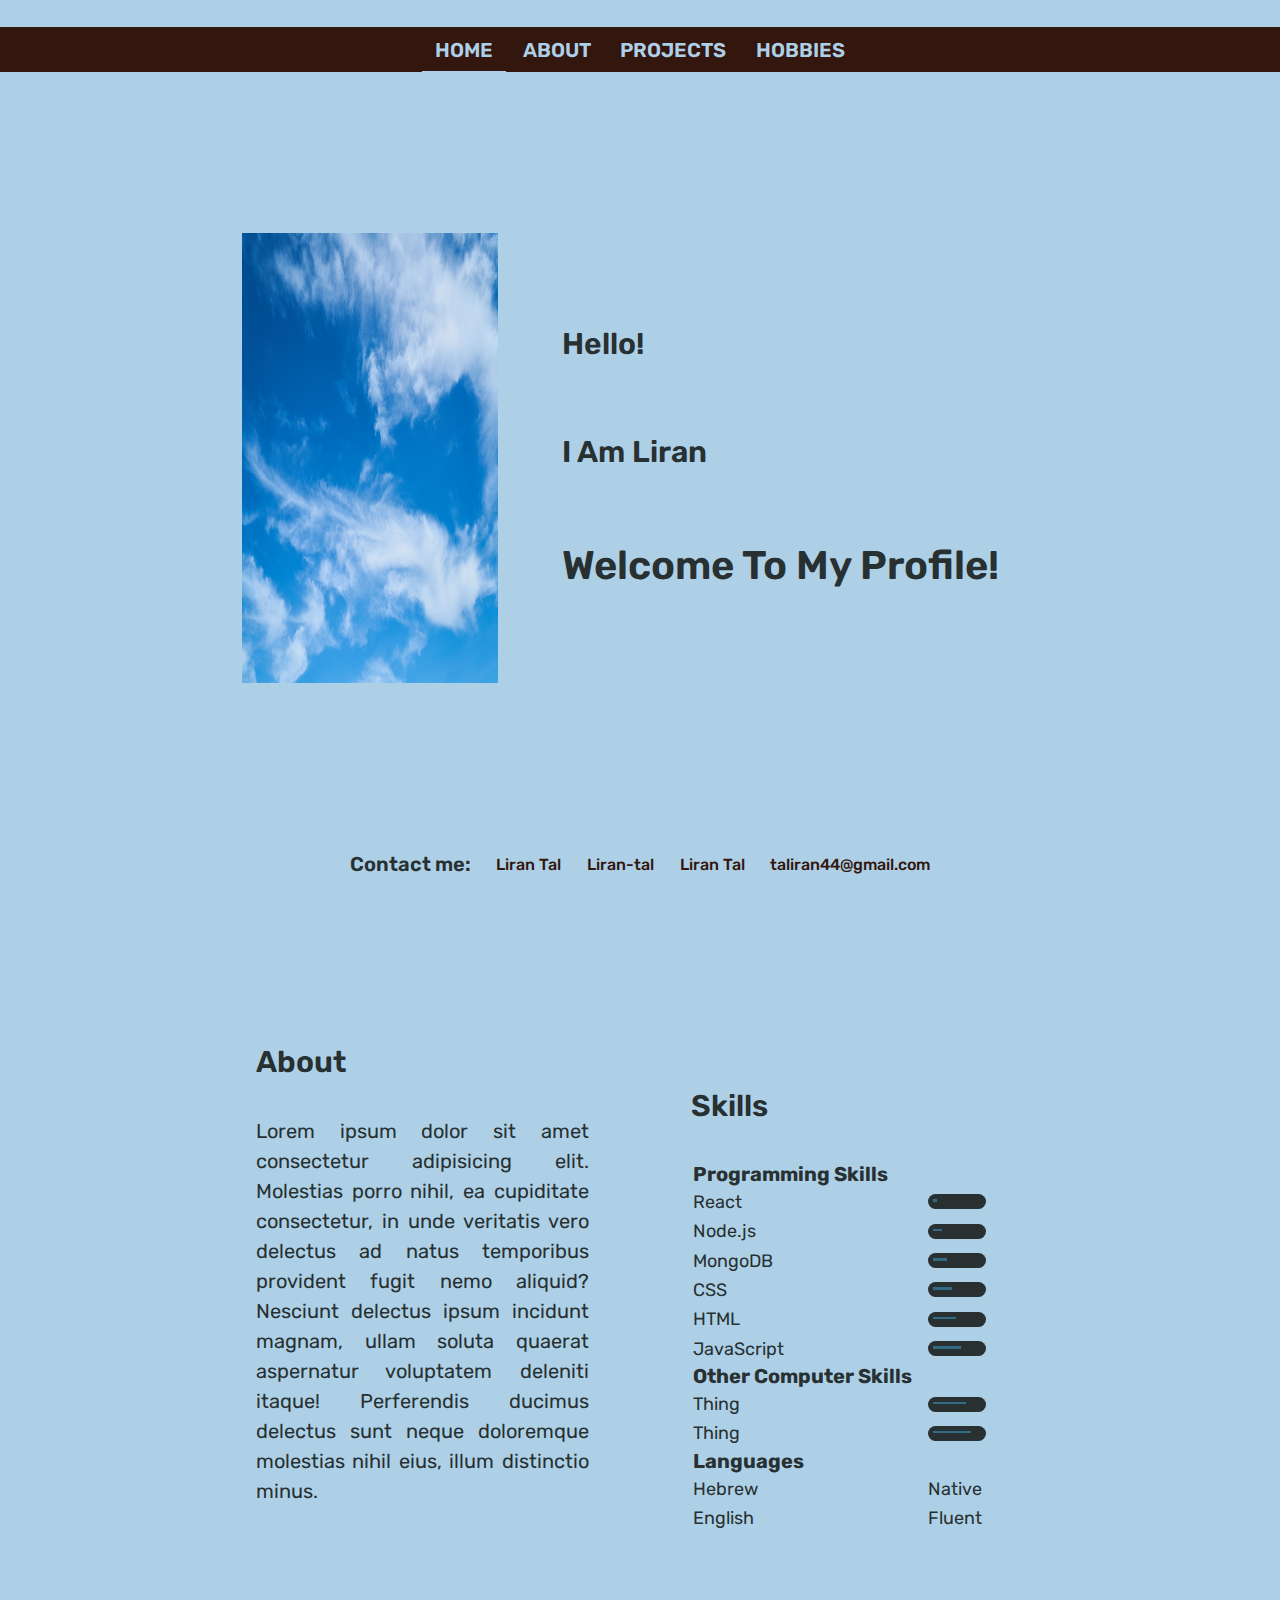
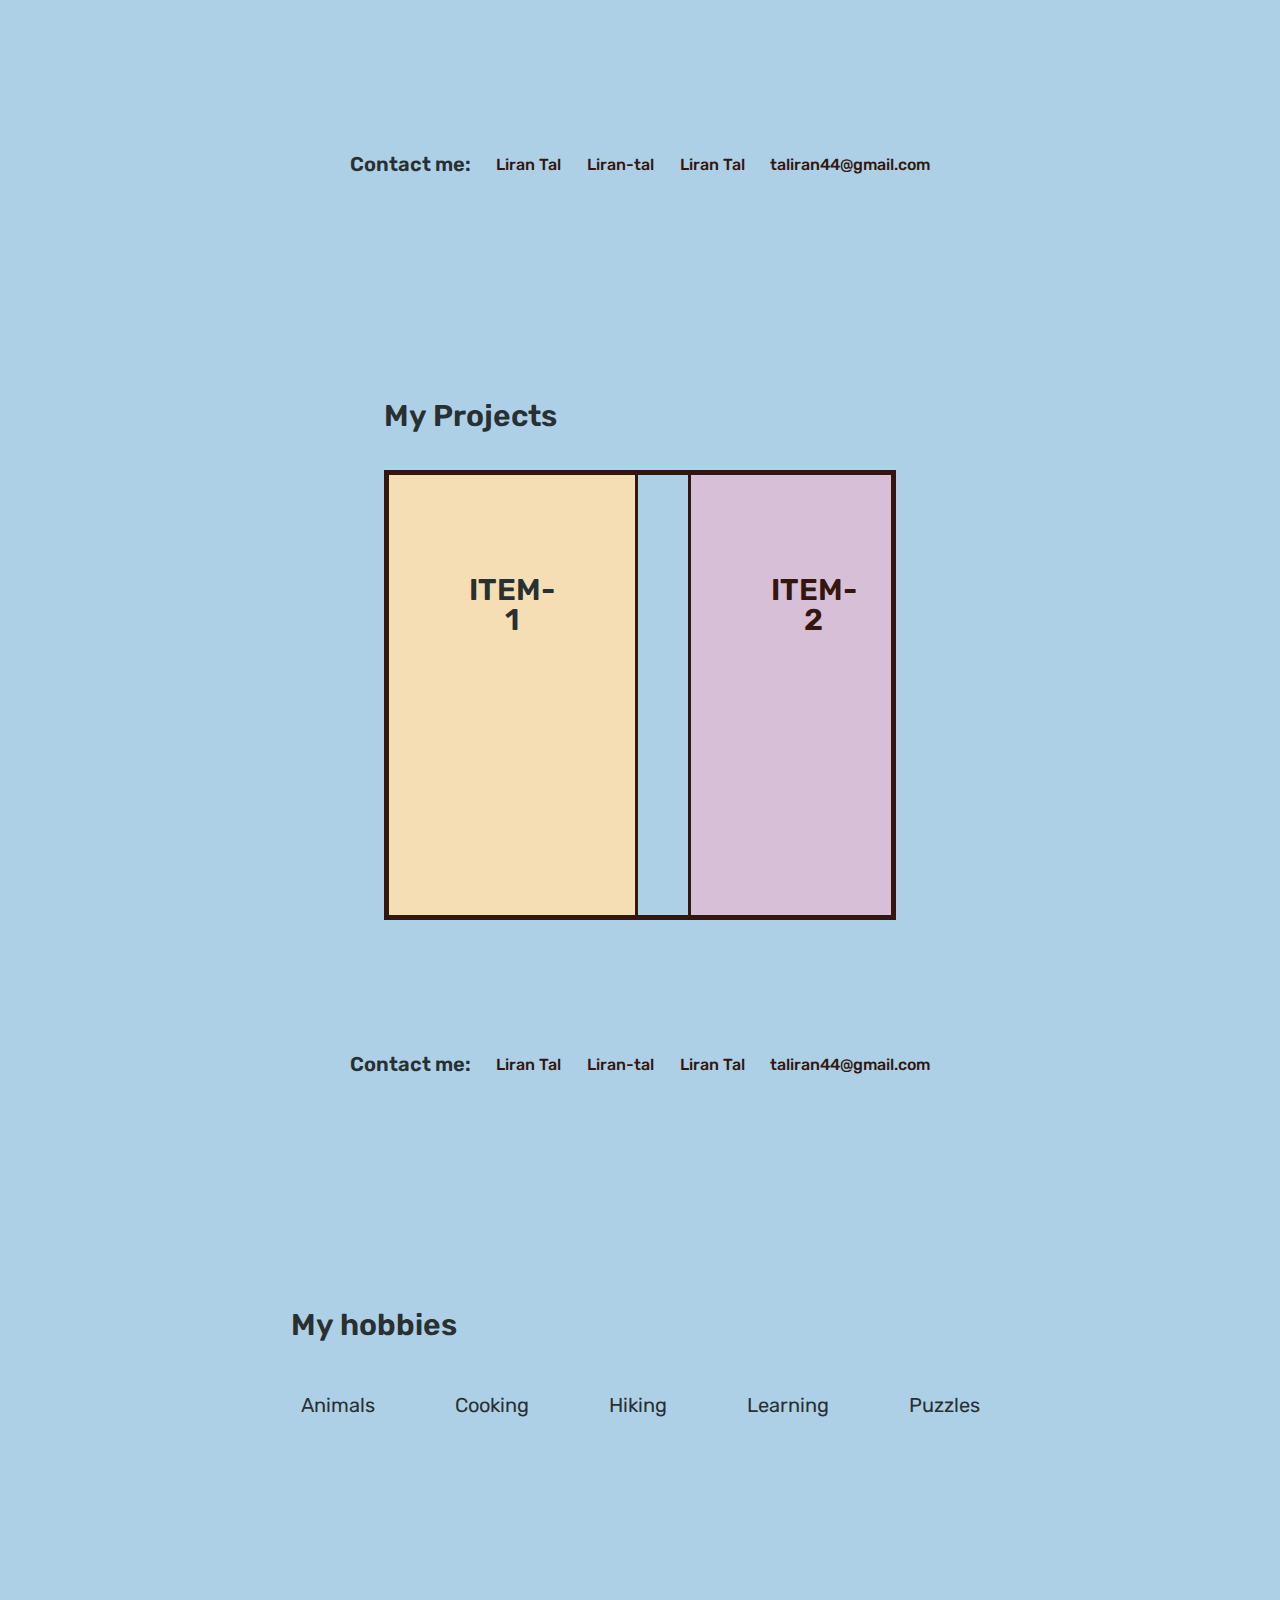
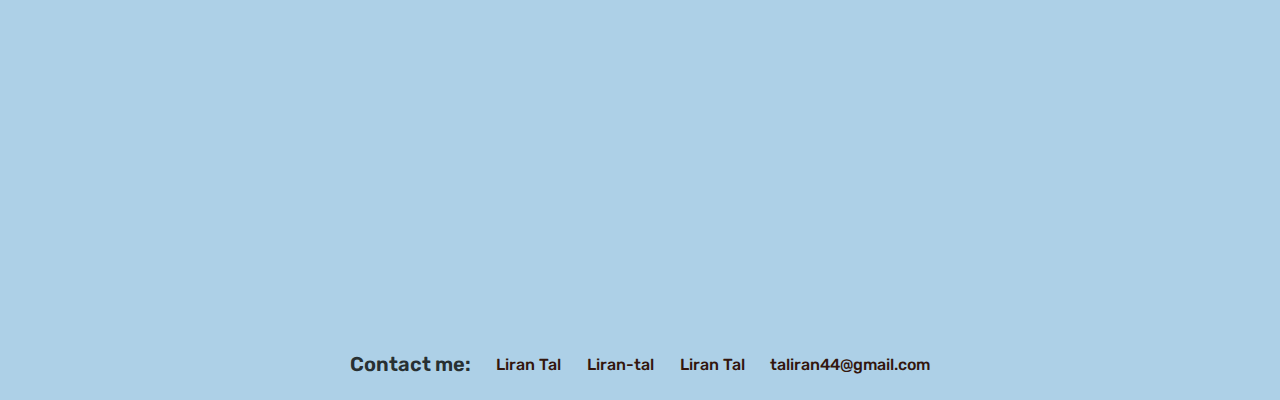
<file: index.html>
<!DOCTYPE html>
<html lang="en">
<head>
    <!-- Meta -->
    <meta charset="UTF-8">
    <meta http-equiv="X-UA-Compatible" content="IE=edge">
    <meta name="viewport" content="width=device-width, initial-scale=1.0">
    <!-- Fonts -->
    <link rel="preconnect" href="https://fonts.googleapis.com">
    <link rel="preconnect" href="https://fonts.gstatic.com" crossorigin>
    <link href="https://fonts.googleapis.com/css2?family=Rubik:wght@300&display=swap" rel="stylesheet">
    <!-- Font awesome -->
    <link rel="stylesheet" href="https://use.fontawesome.com/releases/v5.15.4/css/all.css" integrity="sha384-DyZ88mC6Up2uqS4h/KRgHuoeGwBcD4Ng9SiP4dIRy0EXTlnuz47vAwmeGwVChigm" crossorigin="anonymous">
    <!-- css -->
    <!-- TODO: style colours -->
    <!-- TODO: create animations -->
    <link rel="stylesheet" href="assets/style/global.css">
    <link rel="stylesheet" href="assets/style/section-home.css">
    <link rel="stylesheet" href="assets/style/section-about.css">
    <link rel="stylesheet" href="assets/style/section-projects.css">
    <link rel="stylesheet" href="assets/style/section-hobbies.css">
    <title>Liran Tal</title>
</head>
<body> 
    <div id="home" class="home-section">
        <div class="navbar-container">
            <nav class="home-navbar">
                <a href="#home">HOME</a>
                <a href="#about">ABOUT</a>
                <a href="#projects">PROJECTS</a>
                <a href="#hobbies">HOBBIES</a>
            </nav>
        </div>
        <div class="home-main-container">
            <div class="home-main">
                <figure class="profile-pic">
                    <!-- TODO: insert profile pic -->
                    <img src="assets/imgs/cloud-gc90e4f786_1920.jpg" alt="Profile Picture">
                </figure>
                <div class="home-headlines">
                    <h2>Hello!</h2>
                    <h2> I Am Liran</h2>
                    <h1>Welcome To My Profile!</h1>
                </div>
            </div>
        </div>
            
        <div id="contact-bar" class="contact-bar contact-bar-home">
            <span>Contact me:</span>
            <a href="#"><i class="fab fa-facebook-square"></i> Liran Tal</a>
            <a href="#"><i class="fab fa-github-square"></i> Liran-tal</a>
            <a href="#"><i class="fab fa-linkedin"></i> Liran Tal</a>
            <a href="#"><i class="fas fa-envelope"></i> taliran44@gmail.com</a>
        </div>
    </div>
    <!--  -->
    <!-- ABOUT -->
    <!--  -->
    <section id="about" class="about-section">
        <div class="center-view-container">
            <!-- move bar shows which section is in view and what are the previous / next sections -->            
            <div class="move-bar move-bar-home">
                <div class="sections-up">
                    <a href="#home">
                        <i class="fas fa-chevron-up"></i>
                    </a>
                    <span>
                        HOME
                    </span>
                </div>
                <div class="section-in">
                    <a href="#about">
                        <i class="fas fa-circle"></i>
                    </a>
                    <span>
                        ABOUT
                    </span>
                </div>
                <div class="sections-down">
                    <a href="#projects">
                        <i class="fas fa-chevron-down"></i>
                    </a>
                    <span>
                        PROJECTS
                    </span>
                </div>
            </div>
            <div class="left-side">
                <div class="about-text">
                    <h2 class="about-section-header">About</h2>
                    <p class="about-section-text">Lorem ipsum dolor sit amet consectetur adipisicing elit. Molestias porro
                        nihil, ea cupiditate consectetur, in unde veritatis vero delectus ad natus temporibus provident
                        fugit nemo aliquid? Nesciunt delectus ipsum incidunt magnam, ullam soluta quaerat aspernatur
                        voluptatem deleniti itaque! Perferendis ducimus delectus sunt neque doloremque molestias nihil eius,
                        illum distinctio minus.
                    </p>
                </div>
            </div>
                <div class="skill-list-container">
                <h2 class="skill-list-header">
                    Skills
                </h2>
                <table class="skill-list">
                    <!-- Programming skills -->
                    <th class="skill-list-subheader">
                        Programming Skills
                    </th>
                    <tr>
                        <td class="skill-name">
                            React
                        </td>
                        <td>
                            <div class="skill-bar-container">
                                <span class="skill-bar-progress skill-prog1"></span>
                            </div>
                        </td>
                    </tr>
                    <tr>
                        <td class="skill-name">
                            Node.js
                        </td>
                        <td>
                            <div class="skill-bar-container">
                                <span class="skill-bar-progress skill-prog2"></span>
                            </div>
                        </td>
                    </tr>
                    <tr>
                        <td class="skill-name">
                            MongoDB
                        </td>
                        <td>
                            <div class="skill-bar-container">
                                <span class="skill-bar-progress skill-prog3"></span>
                            </div>
                        </td>
                    </tr>
                    <tr>
                        <td class="skill-name">
                            CSS
                        </td>
                        <td>
                            <div class="skill-bar-container">
                                <span class="skill-bar-progress skill-prog4"></span>
                            </div>
                        </td>
                    </tr>
                    <tr>
                        <td class="skill-name">
                            HTML
                        </td>
                        <td>
                            <div class="skill-bar-container">
                                <span class="skill-bar-progress skill-prog5"></span>
                            </div>
                        </td>
                    </tr>
                    <tr>
                        <td class="skill-name">
                            JavaScript
                        </td>
                        <td>
                            <div class="skill-bar-container">
                                <span class="skill-bar-progress skill-prog6"></span>
                            </div>
                        </td>
                    </tr>
                    <!-- Other computer skills -->
                    <th class="skill-list-subheader">
                        Other Computer Skills
                    </th>
                    <tr>
                        <td class="skill-name">
                            Thing
                        </td>
                        <td>
                            <div class="skill-bar-container">
                                <span class="skill-bar-progress skill-prog7"></span>
                            </div>
                        </td>
                    </tr>
                    <tr>
                        <td class="skill-name">
                            Thing
                        </td>
                        <td>
                            <div class="skill-bar-container">
                                <span class="skill-bar-progress skill-prog8"></span>
                            </div>
                        </td>
                    </tr>
                    <!-- Languages -->
                    <th class="skill-list-subheader">
                        Languages
                    </th>
                    <tr>
                        <td class="skill-name">
                            Hebrew
                        </td>
                        <td>
                            Native
                        </td>
                    <tr>
                        <td class="skill-name">
                            English
                        </td>
                        <td>
                            Fluent
                        </td>
                    </tr>
                </table>
            </div>
        </div>
        <div id="contact-bar" class="contact-bar  contact-bar-about">
            <span>Contact me:</span>
            <a href="#">
                <i class="fab fa-facebook-square"></i> 
                Liran Tal
            </a>
            <a href="#">
                <i class="fab fa-github-square"></i> 
                Liran-tal
            </a>
            <a href="#">
                <i class="fab fa-linkedin"></i> 
                Liran Tal
            </a>
            <a href="#">
                <i class="fas fa-envelope"></i> 
                taliran44@gmail.com
            </a>
        </div>
    </section>
        <!--  -->
    <!-- PROJECTS -->
    <!--  -->
    <section id="projects" class="projects-section">
        <div class="move-bar move-bar-projects">
            <div class="sections-up">
                <a href="#about">
                    <i class="fas fa-chevron-up"></i>
                </a>
                <span>
                    ABOUT
                </span>
            </div>
            <div class="section-in">
                <a href="#projects">
                    <i class="fas fa-circle"></i>
                </a>
                <span>
                    PROJECTS
                </span>
            </div>
            <div class="sections-down">
                <a href="#hobbies">
                    <i class="fas fa-chevron-down"></i>
                </a>
                <span>
                    HOBBIES
                </span>
            </div>
        </div>
        <div class="projects-container">
            <H2 class="projects-gallery-header">My Projects</H2>
            <div class="projects-gallery-container">
                <a href="https://www.youtube.com/watch?v=DLzxrzFCyOs&ab_channel=AllKindsOfStuff" class="projects project1">ITEM-1</a>
                <a href="" class="projects project2">ITEM-2</a>
                <a href="" class="projects project3">ITEM-3</a>
                <a href="" class="projects project4">ITEM-4</a>
                <a href="" class="projects project5">ITEM-5</a>
                <a href="" class="projects project6">ITEM-6</a>
                <a href="" class="projects project7">ITEM-7</a>
                <a href="" class="projects project8">ITEM-8</a>
            </div>
        </div>
        <div id="contact-bar" class="contact-bar contact-bar-projects">
            <span>Contact me:</span>
            <a href="#"><i class="fab fa-facebook-square"></i> Liran Tal</a>
            <a href="#"><i class="fab fa-github-square"></i> Liran-tal</a>
            <a href="#"><i class="fab fa-linkedin"></i> Liran Tal</a>
            <a href="#"><i class="fas fa-envelope"></i> taliran44@gmail.com</a>
        </div>
    </section>
    <!--  -->
    <!-- HOBBIES -->
    <!--  -->
    <section id="hobbies" class="hobbies-section">
        <div class="hobbies-gallery-container">
            <div class="move-bar move-bar-hobbies">
                <div class="sections-up">
                    <a href="#projects">
                        <i class="fas fa-chevron-up"></i>
                    </a>
                    <span>
                        PROJECTS
                    </span>
                </div>
                <div class="section-in">
                    <a href="#hobbies">
                        <i class="fas fa-circle"></i>
                    </a>
                    <span>
                        HOBBIES
                    </span>
                </div>
                <div class="sections-down">
                    <a href="#home">
                        <i class="fas fa-chevron-down"></i>
                    </a>
                    <span>
                        HOME
                    </span>
                </div>
            </div>
            <h2 class="hobbies-headline">My hobbies</h2>
            <div class="icons-container">
                <div class="hobbie-icon pet">
                    <i class="fas fa-paw"></i>
                    <p>
                        Animals
                    </p>
                </div>   
                <div class="hobbie-icon cook">
                    <i class="fas fa-mortar-pestle"></i>
                    <p>
                        Cooking
                    </p>
                </div>   
                <div class="hobbie-icon hike">
                    <i class="fas fa-hiking"></i>
                    <p>
                        Hiking
                    </p>
                </div>
                <div class="hobbie-icon learn">
                    <i class="fas fa-book"></i>
                    <p>
                        Learning
                    </p>
                </div>   
                <div class="hobbie-icon puzzle">
                    <i class="fas fa-puzzle-piece"></i>
                    <p>
                        Puzzles
                    </p>
                </div>   
            </div>
        </div>
        <div id="contact-bar" class="contact-bar  contact-bar-hobbies">
            <span>Contact me:</span>
            <a href="#"><i class="fab fa-facebook-square"></i> Liran Tal</a>
            <a href="#"><i class="fab fa-github-square"></i> Liran-tal</a>
            <a href="#"><i class="fab fa-linkedin"></i> Liran Tal</a>
            <a href="#"><i class="fas fa-envelope"></i> taliran44@gmail.com</a>
        </div>
    </section>
</body>
</html>

<!-- 
    <i class="fas fa-bars"></i>
    <i class="fas fa-times"></i> 
    <i class="far fa-address-card"></i>
-->
</file>
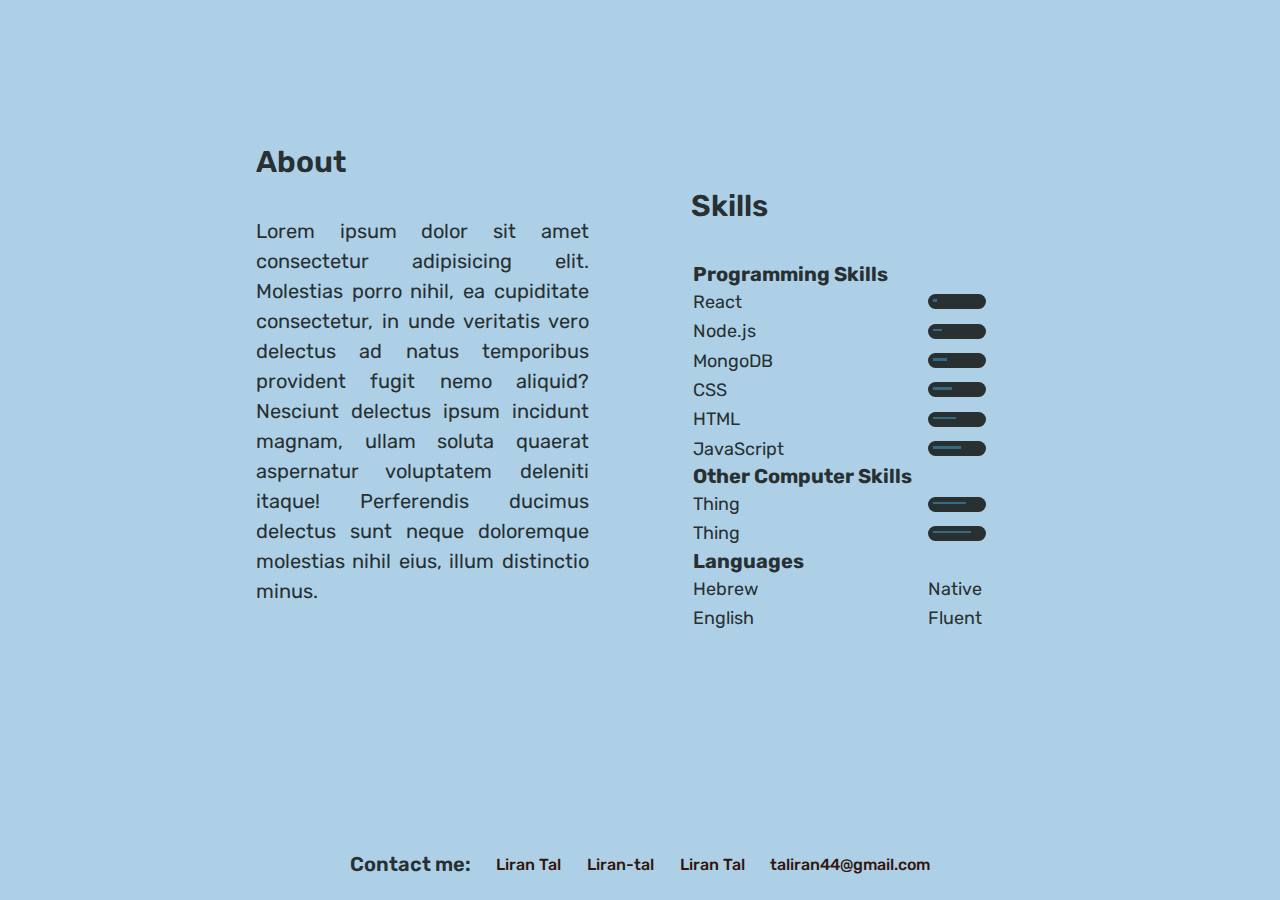
<file: about.html>
<!DOCTYPE html>
<html lang="en">

<head>
    <!-- Meta -->
    <meta charset="UTF-8">
    <meta http-equiv="X-UA-Compatible" content="IE=edge">
    <meta name="viewport" content="width=device-width, initial-scale=1.0">
    <!-- Fonts -->
    <link rel="preconnect" href="https://fonts.googleapis.com">
    <link rel="preconnect" href="https://fonts.gstatic.com" crossorigin>
    <link href="https://fonts.googleapis.com/css2?family=Rubik:wght@300&display=swap" rel="stylesheet">
    <!-- Font awesome -->
    <link rel="stylesheet" href="https://use.fontawesome.com/releases/v5.15.4/css/all.css"
        integrity="sha384-DyZ88mC6Up2uqS4h/KRgHuoeGwBcD4Ng9SiP4dIRy0EXTlnuz47vAwmeGwVChigm" crossorigin="anonymous">
    <!-- css -->
    <!-- TODO: style colours -->
    <!-- TODO: create animations -->
    <link rel="stylesheet" href="assets/style/global.css">
    <link rel="stylesheet" href="assets/style/section-home.css">
    <link rel="stylesheet" href="assets/style/section-about.css">
    <title>Liran Tal</title>
</head>

<body>
    <section id="about" class="about-section">
        <div class="center-view-container">
            <div class="move-bar move-bar-about">
                <div class="sections-up">
                    <a href="#home">
                        <i class="fas fa-chevron-up"></i>
                    </a>
                    <span>
                        HOME
                    </span>
                </div>
                <div class="section-in">
                    <span>
                        <i class="fas fa-circle"></i>
                    </span>
                    <span>
                        NAVIGATE
                    </span>
                </div>
                <div class="sections-down">
                    <a href="#projects">
                        <i class="fas fa-chevron-down"></i>
                    </a>
                    <span>
                        PROJECTS
                    </span>
                </div>
            </div>
            <div class="left-side">
                <div class="about-text">
                    <h2 class="about-section-header">About</h2>
                    <p class="about-section-text">Lorem ipsum dolor sit amet consectetur adipisicing elit. Molestias porro
                        nihil, ea cupiditate consectetur, in unde veritatis vero delectus ad natus temporibus provident
                        fugit nemo aliquid? Nesciunt delectus ipsum incidunt magnam, ullam soluta quaerat aspernatur
                        voluptatem deleniti itaque! Perferendis ducimus delectus sunt neque doloremque molestias nihil eius,
                        illum distinctio minus.
                    </p>
                </div>
            </div>
                <div class="skill-list-container">
                <h2 class="skill-list-header">
                    Skills
                </h2>
                <table class="skill-list">
                    <!-- Programming skills -->
                    <th class="skill-list-subheader">
                        Programming Skills
                    </th>
                    <tr>
                        <td class="skill-name">
                            React
                        </td>
                        <td>
                            <div class="skill-bar-container">
                                <span class="skill-bar-progress skill-prog1"></span>
                            </div>
                        </td>
                    </tr>
                    <tr>
                        <td class="skill-name">
                            Node.js
                        </td>
                        <td>
                            <div class="skill-bar-container">
                                <span class="skill-bar-progress skill-prog2"></span>
                            </div>
                        </td>
                    </tr>
                    <tr>
                        <td class="skill-name">
                            MongoDB
                        </td>
                        <td>
                            <div class="skill-bar-container">
                                <span class="skill-bar-progress skill-prog3"></span>
                            </div>
                        </td>
                    </tr>
                    <tr>
                        <td class="skill-name">
                            CSS
                        </td>
                        <td>
                            <div class="skill-bar-container">
                                <span class="skill-bar-progress skill-prog4"></span>
                            </div>
                        </td>
                    </tr>
                    <tr>
                        <td class="skill-name">
                            HTML
                        </td>
                        <td>
                            <div class="skill-bar-container">
                                <span class="skill-bar-progress skill-prog5"></span>
                            </div>
                        </td>
                    </tr>
                    <tr>
                        <td class="skill-name">
                            JavaScript
                        </td>
                        <td>
                            <div class="skill-bar-container">
                                <span class="skill-bar-progress skill-prog6"></span>
                            </div>
                        </td>
                    </tr>
                    <!-- Other computer skills -->
                    <th class="skill-list-subheader">
                        Other Computer Skills
                    </th>
                    <tr>
                        <td class="skill-name">
                            Thing
                        </td>
                        <td>
                            <div class="skill-bar-container">
                                <span class="skill-bar-progress skill-prog7"></span>
                            </div>
                        </td>
                    </tr>
                    <tr>
                        <td class="skill-name">
                            Thing
                        </td>
                        <td>
                            <div class="skill-bar-container">
                                <span class="skill-bar-progress skill-prog8"></span>
                            </div>
                        </td>
                    </tr>
                    <!-- Languages -->
                    <th class="skill-list-subheader">
                        Languages
                    </th>
                    <tr>
                        <td class="skill-name">
                            Hebrew
                        </td>
                        <td>
                            Native
                        </td>
                    <tr>
                        <td class="skill-name">
                            English
                        </td>
                        <td>
                            Fluent
                        </td>
                    </tr>
                </table>
            </div>
        </div>
        <div id="contact-bar" class="contact-bar contact-bar-about">
            <span>Contact me:</span>
            <a href="#">
                <i class="fab fa-facebook-square"></i> 
                Liran Tal
            </a>
            <a href="#">
                <i class="fab fa-github-square"></i> 
                Liran-tal
            </a>
            <a href="#">
                <i class="fab fa-linkedin"></i> 
                Liran Tal
            </a>
            <a href="#">
                <i class="fas fa-envelope"></i> 
                taliran44@gmail.com
            </a>
        </div>
    </section>
</body>
</file>
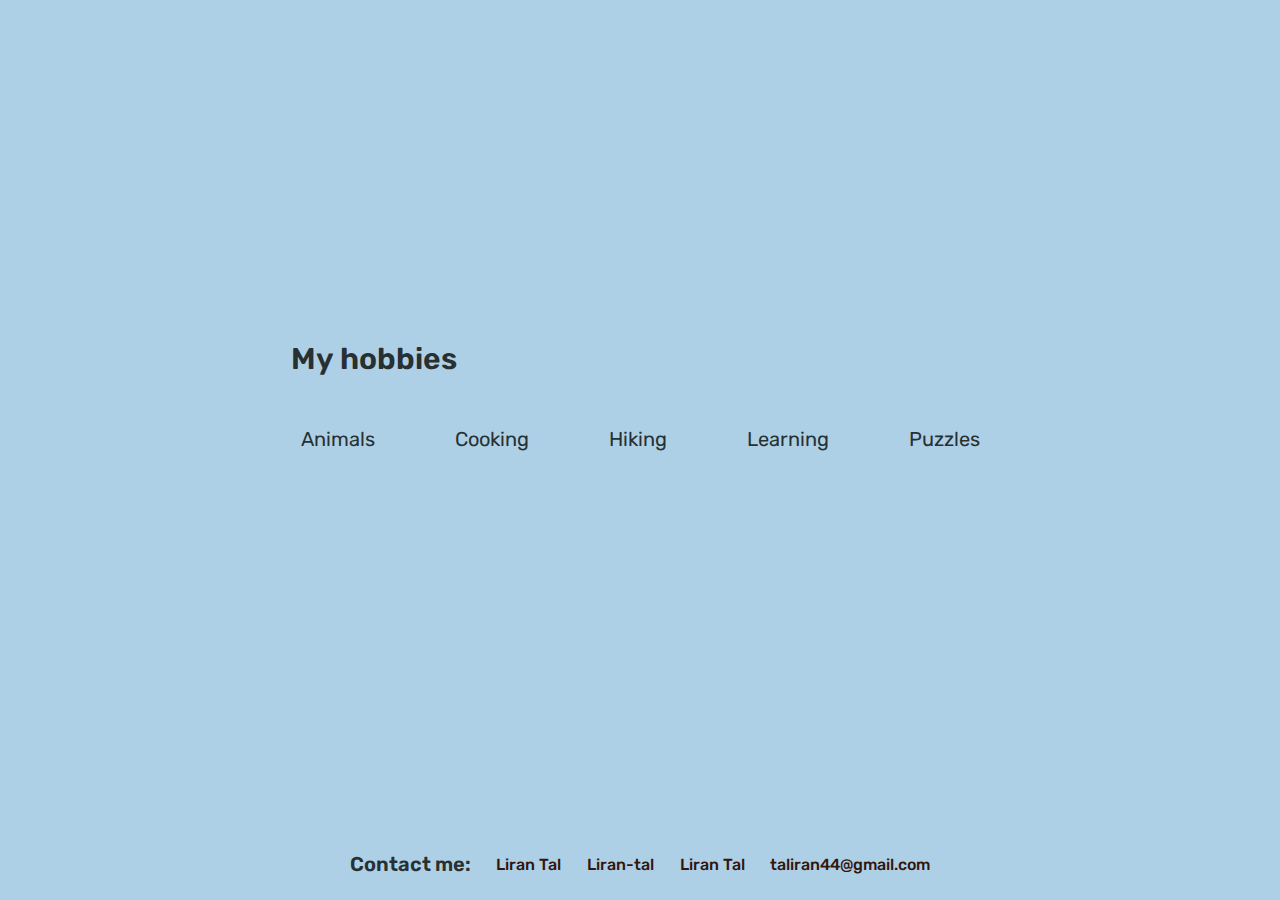
<file: hobbies.html>
<!DOCTYPE html>
<html lang="en">
<head>
    <!-- Meta -->
    <meta charset="UTF-8">
    <meta http-equiv="X-UA-Compatible" content="IE=edge">
    <meta name="viewport" content="width=device-width, initial-scale=1.0">
    <!-- Fonts -->
    <link rel="preconnect" href="https://fonts.googleapis.com">
    <link rel="preconnect" href="https://fonts.gstatic.com" crossorigin>
    <link href="https://fonts.googleapis.com/css2?family=Rubik:wght@300&display=swap" rel="stylesheet">
    <!-- Font awesome -->
    <link rel="stylesheet" href="https://use.fontawesome.com/releases/v5.15.4/css/all.css" integrity="sha384-DyZ88mC6Up2uqS4h/KRgHuoeGwBcD4Ng9SiP4dIRy0EXTlnuz47vAwmeGwVChigm" crossorigin="anonymous">
    <!-- css -->
    <!-- TODO: style colours -->
    <!-- TODO: create animations -->
    <link rel="stylesheet" href="assets/style/global.css">
    <link rel="stylesheet" href="assets/style/section-home.css">
    <link rel="stylesheet" href="assets/style/section-about.css">
    <link rel="stylesheet" href="assets/style/section-hobbies.css">
    <title>Liran Tal</title>
</head>
<body>
    <!--  -->
    <!-- HOBBIES -->
    <!--  -->
    <section id="hobbies" class="hobbies-section">
        <div class="arrow-up">
            <a href="#home"><i class="fas fa-chevron-up"></i></a>
        </div>
        <div class="hobbies-gallery-container">
            <div class="move-bar move-bar-home">
                <div class="sections-up">
                    <a href="#projects">
                        <i class="fas fa-chevron-up"></i>
                    </a>
                    <span>
                        PROJECTS
                    </span>
                </div>
                <div class="section-in">
                    <a href="#">
                        <i class="fas fa-circle"></i>
                    </a>
                    <span>
                        HOBBIES
                    </span>
                </div>
                <div class="sections-down">
                    <a href="#">
                        <i class="fas fa-chevron-down"></i>
                    </a>
                    <span>
                        
                    </span>
                </div>
            </div>
            <h2 class="hobbies-headline">My hobbies</h2>
            <div class="icons-container">
                <div class="hobbie-icon pet">
                    <i class="fas fa-paw"></i>
                    <p>
                        Animals
                    </p>
                </div>   
                <div class="hobbie-icon cook">
                    <i class="fas fa-mortar-pestle"></i>
                    <p>
                        Cooking
                    </p>
                </div>   
                <div class="hobbie-icon hike">
                    <i class="fas fa-hiking"></i>
                    <p>
                        Hiking
                    </p>
                </div>
                <div class="hobbie-icon learn">
                    <i class="fas fa-book"></i>
                    <p>
                        Learning
                    </p>
                </div>   
                <div class="hobbie-icon puzzle">
                    <i class="fas fa-puzzle-piece"></i>
                    <p>
                        Puzzles
                    </p>
                </div>   
            </div>
        </div>
        <div id="contact-bar" class="contact-bar  contact-bar-hobbies">
            <span>Contact me:</span>
            <a href="#"><i class="fab fa-facebook-square"></i> Liran Tal</a>
            <a href="#"><i class="fab fa-github-square"></i> Liran-tal</a>
            <a href="#"><i class="fab fa-linkedin"></i> Liran Tal</a>
            <a href="#"><i class="fas fa-envelope"></i> taliran44@gmail.com</a>
        </div>
    </section>
</body>
</html>
</file>
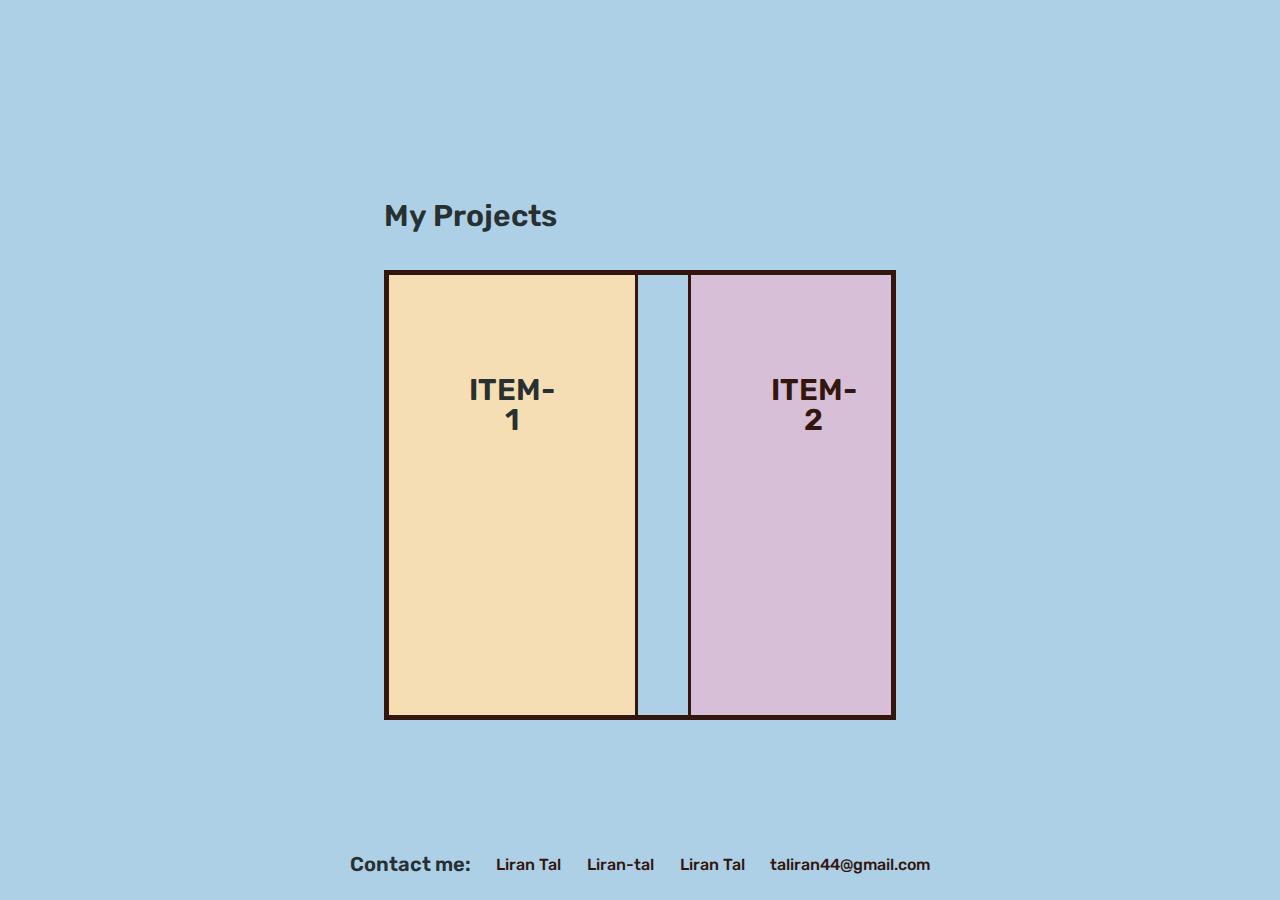
<file: projects.html>
<!DOCTYPE html>
<html lang="en">
<head>
    <!-- Meta -->
    <meta charset="UTF-8">
    <meta http-equiv="X-UA-Compatible" content="IE=edge">
    <meta name="viewport" content="width=device-width, initial-scale=1.0">
    <!-- Fonts -->
    <link rel="preconnect" href="https://fonts.googleapis.com">
    <link rel="preconnect" href="https://fonts.gstatic.com" crossorigin>
    <link href="https://fonts.googleapis.com/css2?family=Rubik:wght@300&display=swap" rel="stylesheet">
    <!-- Font awesome -->
    <link rel="stylesheet" href="https://use.fontawesome.com/releases/v5.15.4/css/all.css" integrity="sha384-DyZ88mC6Up2uqS4h/KRgHuoeGwBcD4Ng9SiP4dIRy0EXTlnuz47vAwmeGwVChigm" crossorigin="anonymous">
    <!-- css -->
    <!-- TODO: style colours -->
    <!-- TODO: create animations -->
    <link rel="stylesheet" href="assets/style/global.css">
    <link rel="stylesheet" href="assets/style/section-home.css">
    <link rel="stylesheet" href="assets/style/section-about.css">
    <link rel="stylesheet" href="assets/style/section-projects.css">
    <title>Liran Tal</title>
</head>
<body>
    <!--  -->
    <!-- PROJECTS -->
    <!--  -->
    <section id="projects" class="projects-section">
        <div class="move-bar move-bar-projects">
            <div class="sections-up">
                <a href="#about">
                    <i class="fas fa-chevron-up"></i>
                </a>
                <span>
                    ABOUT
                </span>
            </div>
            <div class="section-in">
                <a href="#projects">
                    <i class="fas fa-circle"></i>
                </a>
                <span>
                    PROJECTS
                </span>
            </div>
            <div class="sections-down">
                <a href="#hobbies">
                    <i class="fas fa-chevron-down"></i>
                </a>
                <span>
                    HOBBIES
                </span>
            </div>
        </div>
        <div class="projects-container">
            <H2 class="projects-gallery-header">My Projects</H2>
            <div class="projects-gallery-container">
                <a href="https://www.youtube.com/watch?v=DLzxrzFCyOs&ab_channel=AllKindsOfStuff" class="projects project1">ITEM-1</a>
                <a href="" class="projects project2">ITEM-2</a>
                <a href="" class="projects project3">ITEM-3</a>
                <a href="" class="projects project4">ITEM-4</a>
                <a href="" class="projects project5">ITEM-5</a>
                <a href="" class="projects project6">ITEM-6</a>
                <a href="" class="projects project7">ITEM-7</a>
                <a href="" class="projects project8">ITEM-8</a>
            </div>
        </div>
        <div id="contact-bar" class="contact-bar contact-bar-projects">
            <span>Contact me:</span>
            <a href="#"><i class="fab fa-facebook-square"></i> Liran Tal</a>
            <a href="#"><i class="fab fa-github-square"></i> Liran-tal</a>
            <a href="#"><i class="fab fa-linkedin"></i> Liran Tal</a>
            <a href="#"><i class="fas fa-envelope"></i> taliran44@gmail.com</a>
        </div>
    </section>
</body>
</file>
<file: assets/style/global.css>
*{
    box-sizing: border-box;
    margin: 0rem;
    padding: 0rem;
}

html{
    overflow-x: hidden;
    font-family: 'Rubik', sans-serif;
    font-size: 10px;
    /* Colour pallete */
    --mist: rgb(173, 208, 231);
    --stone: #336B86;
    --shadow: #283032;
    --foliage: #33160d;
    /* fonts */
    color: var(--shadow);
}
@media (min-width: 800px) {
    html{
        /* scroll */
        scroll-snap-type: y mandatory;  
    }
}

a{
    text-decoration: none;
    color: var(--foliage);
}
a:visited{
    color: var(--foliage);
}
.fa-chevron-up, .fa-chevron-down{
    padding-left: 1.3px;
}

/*  */
/* movment div */
/*  */
.move-bar{
    position: absolute;
    top: 50vh;
    transform: translateY(-50%);
    left: 1vw;
}
.move-bar a, .move-bar span{
    text-align: left;
    font-size: 2rem;
    padding: 1vh 0.3vw;
}
.move-bar a{
    margin-right: 2px;
}
.move-bar span{
    color: transparent;
    cursor: default;
}

.move-bar a:hover + span{
       color: var(--stone);
}

/*  */
/* contact */
/*  */

.contact-bar{
    width: 100vw;
    height: 3rem;
    display: flex;
    flex-flow: row wrap;
    justify-content: center;
    align-items: center;
    text-align: center;
    font-size: 2rem;
    font-weight: 600;
}
.contact-bar a, .contact-bar span{
    padding: 1vh 1vw;
}

.contact-bar a{
    text-align: center;
    font-size: 1.6rem;
    font-weight: 500;
    /* color: var(--mist); */
}

/*  */
/* headers */
/*  */

h1, h2{
    padding: 4vh 0vw;
}
h1{
    font-size: 4rem;
    font-weight: 600;
}
h2{
    font-size: 3rem;
    font-weight: 600;
}


@media (max-width: 560px) {
    .move-bar{
        display: none;
    }

    .contact-bar{
        margin-top: 2vh;
        position: sticky;
        background-color: var(--mist);
    }
    .contact-bar a{
        font-size: 0;
    }
    .contact-bar i{
        font-size: 1.6rem;
    }
}
</file>
<file: assets/style/section-home.css>
.home-section{
    position: relative;
    scroll-snap-align: start;
    min-width: 100vw;
    min-height: 100vh;
    padding: 3vh 0vw;
    background-color: var(--mist);
    display: flex;
    flex-direction: column;
    justify-content: space-between;
    align-items: center;
    overflow-x: hidden;
}
/*  */
/* navbar */
/*  */
.navbar-container{
    width: 100vw;
    height: 4.5rem;
    display: flex;
    flex-flow: row wrap;
    justify-content: space-around;
    align-items: center;
    background-color: var(--foliage);
}
.home-navbar{
    text-align: center;
    font-size: 2rem;
    font-weight: 600;
}
.home-navbar a{
    padding: 1vh 1vw;
    color: var(--mist);
}
.home-navbar a[href="#home"]{
    border-bottom: 0.4vh solid var(--mist);
}
/*  */
/* main section */
/*  */
.home-main-container{
    width: 100vw;
    display: flex;
    flex-flow: row wrap-reverse;
    justify-content: space-evenly;
    align-items: center;
}
.move-bar-home{
    
}
.home-main{
    display: flex;
    flex-flow: row wrap-reverse;
    justify-content: center;
    align-items: center;
}
.home-main figure{
    height: 50vh;
    width: 20vw;
    display: flex;    
    flex-flow: row;
    justify-content: center;
    align-items: center;
}
.home-main figure img{
    height: 100%;
    width: 100%;
}
.home-headlines{
    padding: 3vh 3vw;
    margin-left: 2vw;
    text-align: left;
}
.home-headlines h2, .home-headlines h1{
    padding: 4vh 0vw;
}
.home-headlines h2{

}
.home-headlines h1{

}
.contact-bar-home{

}

@media (max-width: 560px) {
    .home-section{
        position: relative;
        min-width: 100vw;
        min-height: 100vh;
        padding: 3vh 0vw;
        background-color: var(--mist);
        display: flex;
        flex-direction: column;
        justify-content: space-between;
        align-items: center;
        overflow-x: hidden;
    }
    .home-main figure{
        height: 60vw;
        width: 60vw;
        display: flex;    
        flex-flow: row;
        justify-content: center;
        align-items: center;
        padding: 1vh 1vw;
        box-shadow: none;
    }
    .home-headlines h2, .home-headlines h1{
        padding: 1.5vh 0vw;
    }
    .home-headlines h1{
        font-size: 4.5rem;
    }
    .move-bar-home{
        display: none;
    }
    /* .contact-bar-home{
        position: fixed;
        background-color: var(--mist);
        bottom: 1vh;
        z-index: 10;
    } */
}
</file>
<file: assets/style/section-about.css>
.about-section{
    position: relative;
    scroll-snap-align: start;
    min-width: 100vw;
    min-height: 100vh;
    padding: 3vh 0vw;
    background-color: var(--mist);
    display: flex;
    flex-direction: column;
    justify-content: space-between;
    align-items: center;
    overflow-x: hidden;
}
.center-view-container{
    width: 100vw;
    display: flex;
    flex-flow: row wrap;
    justify-content: center;
    align-items: center;
    padding: 5vh 0vw;
}
.move-bar-about{
    
}

/*  */
/* about text section */
/*  */
.left-side{
    width: 30vw;
    padding: 4vh 4vw 12vh 0vw;

    padding-right: 4vw;
    /* border: 1px solid brown; */
}
.about-section-header{

}
.left-side p{
    font-size: 2rem;
    line-height: 5rem;
    text-align: justify;
    line-height: 3rem;
    /* border: 1px solid brown; */
}

/*  */
/* skills list */
/*  */
.skill-list-container{
    width: 30vw;
    padding: 4vh;
    padding-left: 4vw;
    display: flex;
    flex-direction: column;
    align-content: center;
    text-align: left;
    /* border: 1px solid brown; */
}
.skill-list-header{
    /* border: 1px solid brown; */
}
.skill-list-subheader{
    font-size: 2rem;
}
.skill-list tr td{
    padding: 0.3vh 0vw;
    font-size: 1.8rem;
}
.skill-bar-container{
    height: 1.5rem;
    background-color: var(--shadow);
    border-radius: 15px;
    padding: 5px;
    
}
.skill-bar-progress{
    display: block;
    height: 50%;
    background-color: var(--stone);
    overflow: hidden;
}
.skill-prog1{
    width: 08%;
}
.skill-prog2{
    width: 18%;
}
.skill-prog3{
    width: 28%;
}
.skill-prog4{
    width: 38%;
}
.skill-prog5{
    width: 48%;
}
.skill-prog6{
    width: 58%;
}
.skill-prog7{
    width: 68%;
}
.skill-prog8{
    width: 78%;
}

@media (max-width: 560px) {
    .center-view-container{
        width: 100vw;
        display: flex;
        flex-flow: column;
        justify-content: center;
        align-items: center;
        padding: 0vh 0vw;
    }

    .left-side{
        width: 100vw;
        padding: 4vh;
    }
    .about-section-header{
        padding: 0rem;
    }
    .left-side p{
        margin-top: 2vh;
    }
    .skill-list-header{
        padding: 0rem;
        padding-bottom: 1rem;
    }
    .skill-list-container{
        width: 100vw;
        padding: 4vh;
        display: flex;
        flex-direction: column;
        align-content: center;
        text-align: left;
    }
    .contact-bar-about{
        display: none;
    }
}
</file>
<file: assets/style/section-projects.css>
.projects-section{
    position: relative;
    scroll-snap-align: start;
    min-width: 100vw;
    min-height: 100vh;
    padding: 3vh 0vw;
    background-color: var(--mist);
    display: flex;
    flex-direction: column;
    justify-content: space-between;
    align-items: center;
    overflow-x: hidden;
}

.projects-container{
    margin-top: 15vh;
}
.projects-gallery-container{
    border: 5px solid var(--foliage);
    height: 50vh;
    width: 40vw;
    display: flex;
    overflow-x: scroll;
    scroll-snap-type: x mandatory;
}
.projects{
    height: 100%;
    width: 100%;
    scroll-snap-align: start;
    margin: 0rem 5%;
    padding: 20% 16%;
    line-height: 100%;
    text-align: center;
    border: solid var(--foliage);
    border-width: 0px 3px;
    color: var(--shadow);
    font-size: 3rem;
    font-weight: 600;
}
.project1{
    margin-left: 0px;
    border-left: 0px;
    background-color: wheat;
}
.project2{
    background-color: thistle;
}
.project3{
    background-color: steelblue;
}
.project4{
    background-color: silver;
}
.project5{
    background-color: palegreen;
}
.project6{
    background-color: lightyellow;
}
.project7{
    background-color: lightsalmon;
}
.project8{
    margin-right: 0px;
    border-right: 0px;
    background-color: greenyellow;
}

@media (max-width: 560px) {
    .contact-bar-projects{
        display: none;
    }
    .projects-container{
        margin: 0rem;
        padding: 0rem 5vw;
        min-height: 100vh;
        width: 100vw;
    }
    .projects-gallery-container{
        border: 5px solid var(--foliage);
        height: 80vh;
        width: 100%;
        display: flex;
        align-items: center;
        align-content: center;
        overflow-x: scroll;
        scroll-snap-type: x mandatory;
    }
    .projects{
        height: 100%;
        width: 100%;
        scroll-snap-align: start;
        margin: 0rem 0%;
        padding: 40% 40%;
        line-height: 100%;
        text-align: center;
        border: solid var(--foliage);
        border-width: 0px 3px;
        color: var(--shadow);
        font-size: 3rem;
        font-weight: 600;
    }
}
</file>
<file: assets/style/section-hobbies.css>
.hobbies-section{
    position: relative;
    scroll-snap-align: start;
    min-width: 100vw;
    min-height: 100vh;
    padding: 3vh 0vw;
    background-color: var(--mist);
    display: flex;
    flex-direction: column;
    justify-content: space-between;
    align-items: center;
    overflow-x: hidden;
}
.hobbies-gallery-container{
    display: flex;
    flex-direction: column;
    justify-content: space-evenly;
    align-items: flex-start;
    padding-top: 10vh;
}
.hobbies-gallery-container h2{
    padding: 10vh 6rem 0rem;
}
.icons-container{
    position: relative;
    display: flex;
    flex-flow: row wrap;
    justify-content: space-evenly;
    align-items: center;
    padding: 3rem;
    padding-top: 1rem;
    margin-bottom: 20rem;
}

.hobbie-icon{
    font-size: 6rem;
    padding: 0rem;
    margin: 3rem;
    text-align: center;
}
.hobbie-icon p{
    font-size: 2rem;
    padding: 1rem;
}

@media (min-width: 800px) {
    .hobbie-icon:hover::after{
        content: '';
        position: absolute;
        top: 85%;
        left: 50%;
        transform: translateX(-50%);
        height: 25rem;
        width: 25rem;
        background-size: cover;
    }
    .pet:hover::after{
        background-image: url(../imgs/cloud-gc90e4f786_1920.jpg);
    }
    .hike:hover::after{
        background-image: url(../imgs/cloud-gc90e4f786_1920.jpg);
    }
    .cook:hover::after{
        background-image: url(../imgs/cloud-gc90e4f786_1920.jpg);
    }
    .learn:hover::after{
        background-image: url(../imgs/cloud-gc90e4f786_1920.jpg);
    }
    
    .puzzle:hover::after{
        background-image: url(../imgs/cloud-gc90e4f786_1920.jpg);
    }  
}
 
@media (max-width: 500px) {
    .icons-container{
        padding: 1rem;
        margin-bottom: 0rem;
    }
    .hobbie-icon{
        margin: 1rem 3rem;
    }
}
</file>
